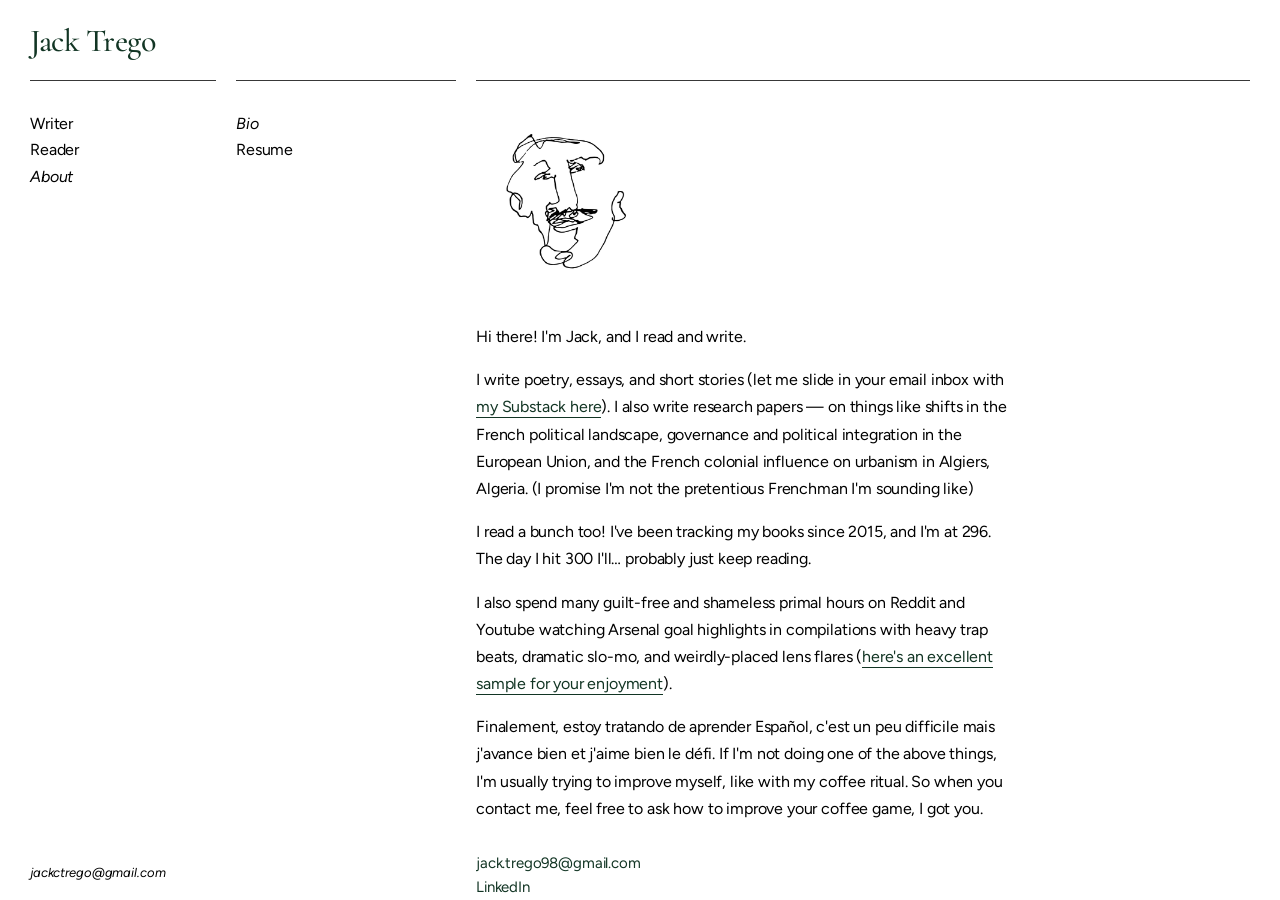
<file: pages/about.html>
<!DOCTYPE html>
<html lang="en">
<head>
  <title>Jack Trego — About</title>
  <link rel="shortcut icon" type="image/x-icon" href="../images/icon 3.ico"/>
  <meta charset="UTF-8">
  <meta http-equiv="X-UA-Compatible" content="IE=edge">
  <meta name="viewport" content="width=device-width, initial-scale=1.0">
  <link rel="stylesheet" href="../main.css">
</head>
<body>

  <header class="site-header">
    <a href="../index.html"><p id="logo">Jack Trego</p></a>
  </header>

  <div class="site-content">

    <!-- Left: nav -->
    <div class="col-nav">
      <nav>
        <a href="./writer.html">Writer</a>
        <a href="./reader.html">Reader</a>
        <a href="../index.html" class="active">About</a>
      </nav>
      <a class="col-nav-email" href="mailto:jackctrego@gmail.com">jackctrego@gmail.com</a>
    </div>

    <!-- Middle: about sub-sections -->
    <div class="col-mid">
      <ul id="about-nav">
        <li><a href="#" class="about-link active" data-section="bio">Bio</a></li>
        <li><a href="#" class="about-link" data-section="resume">Resume</a></li>
      </ul>
    </div>

    <!-- Right: content -->
    <div class="col-main">

      <!-- Bio -->
      <div class="about-panel" id="about-bio">
        <img src="../images/aboutPic.gif" id="about-pic">
        <div class="about-body">
          <p>Hi there! I'm Jack, and I read and write.</p>
          <p>I write poetry, essays, and short stories (let me slide in your email inbox with <a href="https://jacktrego.substack.com" target="_blank">my Substack here</a>). I also write research papers — on things like shifts in the French political landscape, governance and political integration in the European Union, and the French colonial influence on urbanism in Algiers, Algeria. (I promise I'm not the pretentious Frenchman I'm sounding like)</p>
          <p>I read a bunch too! I've been tracking my books since 2015, and I'm at 296. The day I hit 300 I'll… probably just keep reading.</p>
          <p>I also spend many guilt-free and shameless primal hours on Reddit and Youtube watching Arsenal goal highlights in compilations with heavy trap beats, dramatic slo-mo, and weirdly-placed lens flares (<a href="https://www.youtube.com/watch?v=n99APDWftu4" target="_blank">here's an excellent sample for your enjoyment</a>).</p>
          <p>Finalement, estoy tratando de aprender Español, c'est un peu difficile mais j'avance bien et j'aime bien le défi. If I'm not doing one of the above things, I'm usually trying to improve myself, like with my coffee ritual. So when you contact me, feel free to ask how to improve your coffee game, I got you.</p>
        </div>
        <div class="about-links">
          <a href="mailto:jack.trego98@gmail.com" target="_blank">jack.trego98@gmail.com</a>
          <a href="https://www.linkedin.com/in/jtrego/" target="_blank">LinkedIn</a>
          <a href="../documents/Jack Trego_Resume.pdf" target="_blank">Resume</a>
        </div>
      </div>

      <!-- Model -->
      <div class="about-panel" id="about-model" style="display:none">
        <div class="col-mid-inline">
          <ul id="model-nav">
            <li><a href="#" class="model-link active" data-model="nofilter">Sorry I Have No Filter</a></li>
            <li><a href="#" class="model-link" data-model="remnants">Remnants</a></li>
            <li><a href="#" class="model-link" data-model="others"><em>Others (Please contact)</em></a></li>
          </ul>
        </div>

        <div class="model-panel" id="model-nofilter">
          <p class="project-meta">Campaign · Model</p>
          <h2 class="project-title">Sorry I Have No Filter</h2>
          <div class="project-carousel">[ Images coming soon ]</div>
        </div>

        <div class="model-panel" id="model-remnants" style="display:none">
          <p class="project-meta">Editorial · Model</p>
          <h2 class="project-title">Remnants</h2>
          <div class="project-carousel">[ Images coming soon ]</div>
        </div>

        <div class="model-panel" id="model-others" style="display:none">
          <div class="contact-prompt">
            <p>For additional modeling work please send me an email at <a href="mailto:jack.trego98@gmail.com">jack.trego98@gmail.com</a>.</p>
          </div>
        </div>
      </div>

      <!-- Resume -->
      <div class="about-panel" id="about-resume" style="display:none">
        <div class="about-body">
          <p>Download my resume below, or <a href="mailto:jack.trego98@gmail.com">get in touch</a>.</p>
        </div>
        <div class="about-links">
          <a href="../documents/Jack Trego_Resume.pdf" target="_blank">Resume (PDF)</a>
        </div>
      </div>

    </div>
  </div>

  <script>
    const aboutLinks = document.querySelectorAll('.about-link');
    const aboutPanels = document.querySelectorAll('.about-panel');

    aboutLinks.forEach(link => {
      link.addEventListener('click', function(e) {
        e.preventDefault();
        const target = this.dataset.section;
        aboutLinks.forEach(l => l.classList.remove('active'));
        this.classList.add('active');
        aboutPanels.forEach(p => p.style.display = 'none');
        const panel = document.getElementById('about-' + target);
        if (panel) panel.style.display = 'block';
      });
    });

    const modelLinks = document.querySelectorAll('.model-link');
    const modelPanels = document.querySelectorAll('.model-panel');

    modelLinks.forEach(link => {
      link.addEventListener('click', function(e) {
        e.preventDefault();
        const target = this.dataset.model;
        modelLinks.forEach(l => l.classList.remove('active'));
        this.classList.add('active');
        modelPanels.forEach(p => p.style.display = 'none');
        const panel = document.getElementById('model-' + target);
        if (panel) panel.style.display = 'block';
      });
    });
  </script>

</body>
</html>
</file>
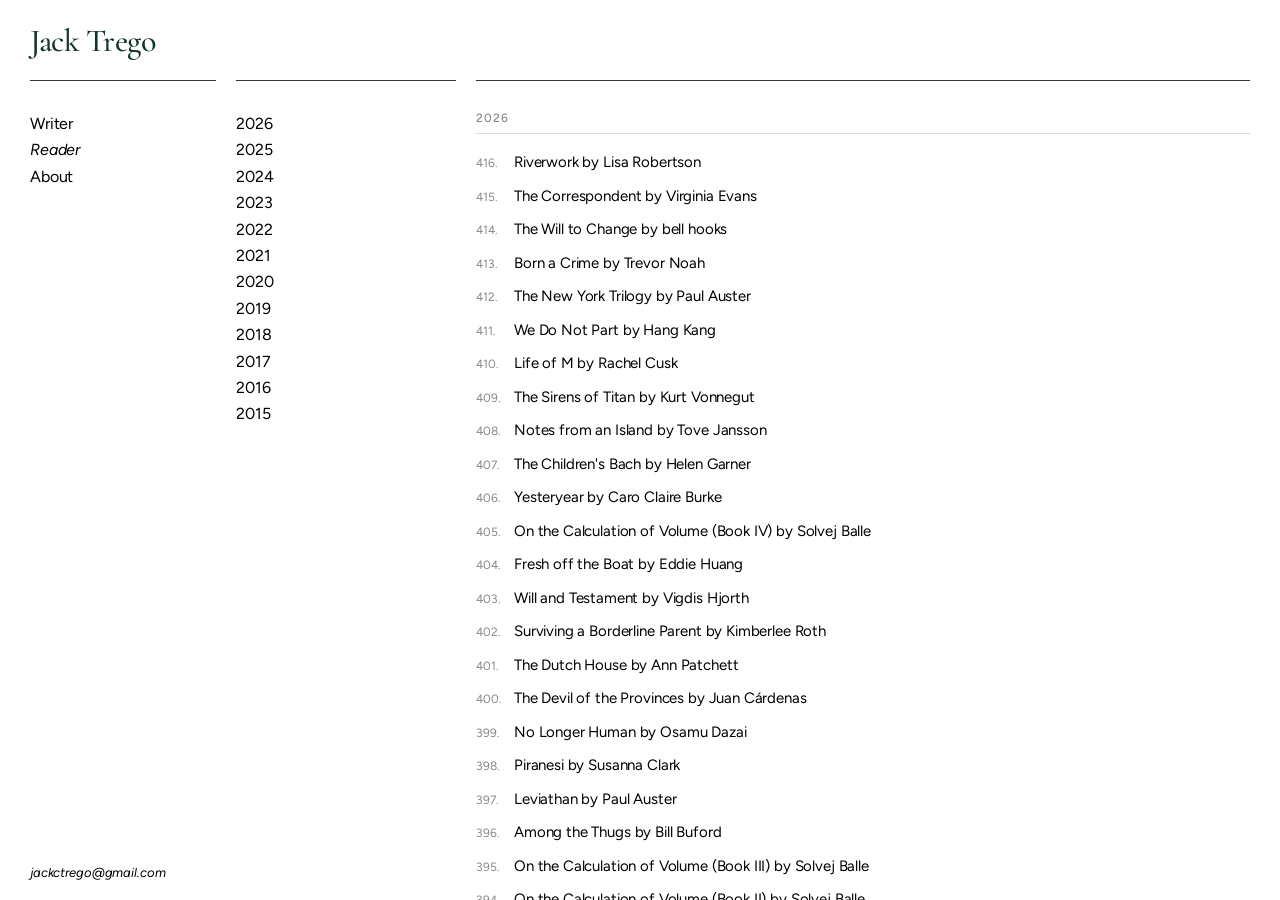
<file: pages/reader.html>
<!DOCTYPE html>

<html lang="en">
<head>
<title>Jack Trego — Reader</title>
<link href="../images/icon 3.ico" rel="shortcut icon" type="image/x-icon"/>
<meta charset="utf-8"/>
<meta content="IE=edge" http-equiv="X-UA-Compatible"/>
<meta content="width=device-width, initial-scale=1.0" name="viewport"/>
<link href="../main.css" rel="stylesheet"/>
</head>
<body>
<header class="site-header">
<a href="../index.html"><p id="logo">Jack Trego</p></a>
</header>
<div class="site-content">

    <!-- Left: nav -->
        <div class="col-nav">
        <nav>
        <a href="./writer.html">Writer</a>
        <a class="active" href="./reader.html">Reader</a>
        <a href="./about.html">About</a>
        </nav>
        <a class="col-nav-email" href="mailto:jackctrego@gmail.com">jackctrego@gmail.com</a>
        </div>

    <!-- Middle: year nav -->
        <div class="col-mid">
        <ul id="year-nav">
        <li><a href="#year-2026">2026</a></li>
        <li><a href="#year-2025">2025</a></li>
        <li><a href="#year-2024">2024</a></li>
        <li><a href="#year-2023">2023</a></li>
        <li><a href="#year-2022">2022</a></li>
        <li><a href="#year-2021">2021</a></li>
        <li><a href="#year-2020">2020</a></li>
        <li><a href="#year-2019">2019</a></li>
        <li><a href="#year-2018">2018</a></li>
        <li><a href="#year-2017">2017</a></li>
        <li><a href="#year-2016">2016</a></li>
        <li><a href="#year-2015">2015</a></li>
        </ul>
        </div>

    <!-- Right: book lists -->
    <div class="col-main">
    <!-- ---- 2026 ---- -->
    <div class="year-section" id="year-2026">
    <h3 class="year-heading">2026</h3>
    <ol class="book-list" style="--start-num: 417">
    <li>Riverwork by Lisa Robertson</li>
    <li>The Correspondent by Virginia Evans</li>
    <li>The Will to Change by bell hooks
    <li>Born a Crime by Trevor Noah</li>
    <li>The New York Trilogy by Paul Auster</li>
    <li>We Do Not Part by Hang Kang</li>
    <li>Life of M by Rachel Cusk</li>
    <li>The Sirens of Titan by Kurt Vonnegut</li>
    <li>Notes from an Island by Tove Jansson</li>
    <li>The Children's Bach by Helen Garner</li>
    <li>Yesteryear by Caro Claire Burke</li>
    <li>On the Calculation of Volume (Book IV) by Solvej Balle</li>
    <li>Fresh off the Boat by Eddie Huang</li>
    <li>Will and Testament by Vigdis Hjorth</li>
    <li>Surviving a Borderline Parent by Kimberlee Roth</li>
    <li>The Dutch House by Ann Patchett</li>
    <li>The Devil of the Provinces by Juan Cárdenas</li>
    <li>No Longer Human by Osamu Dazai</li>
    <li>Piranesi by Susanna Clark</li>
    <li>Leviathan by Paul Auster</li>
    <li>Among the Thugs by Bill Buford</li>
    <li>On the Calculation of Volume (Book III) by Solvej Balle</li>
    <li class="has-note"><span class="book-text">On the Calculation of Volume (Book II) by Solvej Balle</span><span class="book-note">In this second book of the 7-volume series, Tara Selter is continuing to live November 18th over and over. New patterns arise: the search for seasons to mark time leads her all the way north and all the way south. Her thoughts and behaviours become a mesmerizing routine. Her notes are markers of her life which appear nonsense to anyone else: disparate addresses, dates, meteorological conditions.<br/><br/>Tara searches for new ways to create (or at least feel) the duration of time – from her search for seasons, recurring visits to one café, and her obsession with researching the Roman Empire – all the while butting up against the harsh truth, she realizes, that she is in a container, that everything is a container, that her going around in circles is like an animal in a cage, never to leave.</span></li><li>Xala by Ousmane Sembène</li></ol>
    </div>
    <!-- ---- 2025 ---- -->
    <div class="year-section" id="year-2025">
    <h3 class="year-heading">2025</h3>
    <ol class="book-list" style="--start-num: 394">
    <li>On Earth We're Briefly Gorgeous by Ocean Vuong</li><li>The Art of Political Murder: Who Killed the Bishop? by Francisco Goldman</li><li>Blow-up: And Other Stories by Julio Cortázar</li><li>Frankenstein by Mary Shelley</li><li>Solitaria by Eliana Alves Cruz</li><li>The Silent Patient by Alex Michaelides</li><li>James by Percival Everett</li><li>The Island by Antigone Kefala</li><li class="has-note"><span class="book-text">Ultramarins by Mariette Navarro</span><span class="book-note">Some pretty language (the first few chapters especially describing the swim) but which shifted too far into metaphor throughout the novel that by the end I was wanting and expecting more. Some metaphors also felt overstretched or cheesy, like the pump malfunctioning:<blockquote>"Captain, it appears that the pump is adjusting its tempo, that it's playing, to make…, don't take me for a madman, to make a kind of music. Captain, do you copy?" (77)</blockquote>It felt too on the nose—the ship is a mechanical beast, the sailors think they're in control but they're not truly, nature follows its own rules, etc.</span></li><li>All Souls by Javier Mariás</li><li>The Hounding by Xenobe Purvis</li><li>Commonwealth by Ann Patchett</li><li>Perfection by Vincenzo Latronico</li><li>Freshwater by Akwaeke Emezi</li><li>Ghostroots by Pemi Aguda</li><li>Crooked Plow by Itamar Vieira Junior</li><li>The Emigrants by W.G. Sebald</li><li>The Governesses by Anne Serre</li><li>Your Brain on Porn by Gary Wilson</li><li>One by One in the Darkness by Deirdre Madden</li><li>A Leopard-Skin Hat by Anne Serre</li><li>On the Calculation of Volume (Book I) by Solvej Balle</li><li>The Butcher Boy by Patrick McCabe</li><li>By Night in Chile by Roberto Bolaño</li><li>The Bewitched Bourgeois by Dino Buzzati</li><li>When We Cease to Understand the World by Benjamin Labatut</li><li>The Standardization of Demoralization Procedures by Jennifer Hofmann</li><li>The Apple in the Dark by Clarice Lispector</li><li>On the Marble Cliffs by Ernst Jünger</li></ol>
    </div>
    <!-- ---- 2024 ---- -->
    <div class="year-section" id="year-2024">
    <h3 class="year-heading">2024</h3>
    <ol class="book-list" style="--start-num: 365">
    <li>Vita Nova by Louise Glück</li><li>Rejection by Tony Tulathimutte</li><li class="has-note"><span class="book-text">Professor Andersen's Night by Dag Solstad</span><span class="book-note">Throughout the book, I thought Pal Andersen showed himself to be overcome with cynicism yet too weak to cut through it; self-affected and pompous yet deeply insecure of his standing in society, even of what he dedicated his life to (the study of Ibsen); because of this, hyper-aware of how he's perceived, and always needing to ensure that people know he's educated/knows things; both full of himself and completely empty, a bit sad, and a bit of an asshole; self-absorbed and narcisstic; completely twisted – unable to take action, angry at himself at his inaction, and then smoothing over his inaction, to pacify himself, with empty reasoning.
    <br><br>While he waffled throughout the book over whether to report this man to the police or not, I grew frustrated. He had all the power to change this situation and, yet, could never approach the point to do so. Towards the end, though, I began to understand a bit at what I think Solstad is trying to get at: Andersen's reasoning away of his inaction as emblematic of the death of God and the erosion of values, so that lack-of-value is a value in itself (i.e., Professor Andersen intellectualizing his noncommital inaction faced with witnessing a murder).
    <br/><br/>I also appreciated the character analysis of the various invitees at the Boxing Day dinner.
    <br/><br/>I wonder if the discussion of how the various characters' politics evolved from the 60s (radicalism) to the 90s (either stayed the course and now more traditional/conservative, or remained radical and followed the tide out with it) can be connected with Professer Andersen's inaction. How he is more traditional now, or at least is perceived more traditional now (e.g., he voted no to Norway joined the EEC in the 60s, a radical position, and then the same in the 90s, now a grey, dusty decision). He's trying to catch up to the times and remain true to himself, and grows frustrated at the distance between the two. So his inaction emerges from his attempts to 'be' both the 60s and 90s – eternally split between several versions of himself, always trying to 'do the right thing' or at least be perceived to have done it, always insecure at this split.</br></br></span></li><li>Vertigo by W.G. Sebald</li><li>Revenge of the Scapegoat by Caren Beilin</li><li>Kon-Tiki by Thor Heyerdahl</li><li>South by Babak Lakghomi</li><li>Almond by Won Pyung-sohn</li><li>Earth Angel by Madeline Cash</li><li>Space Invaders by Nina Fernández</li><li>The Hearing Test by Eliza Barry Callahan</li><li>Coexistence by Billy-Ray Belcourt</li><li>City of Laughter by Temim Fruchter</li><li>Aura by Carlos Fuentes</li><li>The Late Americans by Brandon Taylor</li><li>There Is No Blue by Martha Baillie</li><li>The Guest by Emma Cline</li><li>Austerlitz by W.G. Sebald</li><li>New and Selected Poems, Vol. 2 by Mary Oliver</li><li>The Trinity of Fundamentals by Wisam Rafeedie</li><li>Thursday Night Widows by Claudia Piñeiro</li><li>The Remains of the Day by Kazuo Ishiguro</li><li>Asleep by Banana Yoshimoto</li><li>Emergency by Kathleen Alcott</li><li>The Hour of the Star by Clarice Lispector</li><li>Never Let Me Go by Kazuo Ishiguro</li><li>Same Same by Peter Mendelsund</li><li>The Lesser Bohemians by Eimear McBride</li><li>The Mustache by Emmanuel Carrère</li><li>Several Short Sentences About Writing by Verlyn Klinkenborg</li><li>Antarctica by Claire Keegan</li><li>Pew by Catherine Lacey</li><li>Subway by John E. Morris</li></ol>
    </div>
    <!-- ---- 2023 ---- -->
    <div class="year-section" id="year-2023">
    <h3 class="year-heading">2023</h3>
    <ol class="book-list" style="--start-num: 332">
    <li>Ways of Seeing by John Berger</li><li>People from my Neighborhood by Hiromi Kawakami</li><li>Saving Beauty by Byung-Chul Han</li><li>Terrace Story by Hilary Leichter</li><li>Natural Beauty by Ling Ling Huang</li><li>The Sarah Book by Scott McLanahan</li><li>Study for Obedience by Sarah Bernstein</li><li>Open Veins of Latin America by Eduardo Galeano</li><li>Mexican Gothic by Silvia Moreno-Garcia</li><li class="has-note"><span class="book-text"><span class="book-title">So Late in the Day</span> by Claire Keegan</span><span class="book-note">Short book. Essentially an excellent psychological close study of a regressive masculinity &amp; misogyny bubbling just under the surface and how it breaks down a romance bit by bit. One-sitting read.</span></li><li>Hey Whipple, Squeeze This by Luke Sullivan</li><li>The Conductor and Other Tales by Jean Ferry</li><li>Slows: Twice by Tess Liem</li><li>Prophet Song by Paul Lynch</li><li>Laissez-moi by Marcelle Sauvageot <span class="muted italic">(twice)</span></li><li>Flight by Lynn Steger Strong</li><li class="has-note"><span class="book-text">Pond by Claire-Louise Bennett</span><span class="book-note">Written in a conversational style; pauses and commas, small clauses<br/>Slightly elevated language, though<br/><br/>Small ruminations on domestic life. Focus shifts gently from object to object: the pond, the neighbor, the window sill where she puts bowls of fruit. I particularly liked "Morning, Noon, &amp; Night" – the second part.<br/><br/>Turned from this (above) into a tedious delirium, groundless, situation-less. The protagonist thinking and re-thinking and closing thoughts and re-opening them. Final couple of sections were like this.<br/><br/>"By the way": over 100 instances<br/>"Besides which"<br/>"As it turned out"<br/>"From time to time"<br/><br/><blockquote>Quite often I'm terribly disappointed by how things turn out, but that's usually my own fault for the simple reason that I'm too quick to conclude that things have turned out as fully as it is possible for them to turn, when in fact, quite often, they are still on the turn and have some way to go until they have turned out completely.</blockquote></span></li><li>The Book of Laughter and Forgetting by Milan Kundera</li><li>Gods of Want by K-Ming Chang</li><li>Short Stories in Spanish for Beginners: Volume 1 by Olly Richards</li><li>Four Reincarnations by Max Ritvo</li><li>Olga Dies Dreaming by Xóchitl González</li><li class="has-note"><span class="book-text"><span class="book-title">The Novelist by Jordan Castro</span></span><span class="book-note">A very modern novel grounded in a rich history of literature of small noticings. Here I'm thinking of Nicholson Baker's work, as well as *Drifts* by Kate Zambreno. I appreciated Castro's usage of this formula while also interweaving his own unique additions. I loved the humor of this book: the passage when the protagonist first mentioned Jordan Castro — hilarious. 
                <br/>I loved the mix of stream-of-consciousness, auto fiction, and metafiction in this work. It felt at once very straightforward and challenging to the idea of literature: what if my protagonist mentions reading *me*, following *me* on Twitter? Many relatable elements: trying to work on the Pandora's box of a computer, the psychological twitches and behaviors one goes through when procrastinating writing, the overall depiction of a certain kind of life.  </span></li><li>The Fawn by Magda Szabó</li><li>Copywrong to Copywriter by Tait Ischia</li><li>White Cat, Black Dog by Kelly Link</li><li>Dept. of Speculation by Jenny Offill</li><li>The Palace of Dreams by Ismail Kadare</li><li>The Book of Blam by Aleksandar Tišma</li><li>Novelist As A Vocation by Haruki Murakami</li><li>Citizen Illegal by José Olivarez</li><li>Foster by Claire Keegan</li><li>Elena Knows by Claudio Piñeiro</li><li>Small Things Like These by Claire Keegan</li><li>Toño the Infallible by Evelio Rosero</li><li>Fear by Stefan Zweig</li><li>Winter Recipes from the Collective by Louise Glück</li><li>Pure Colour by Sheila Heti</li><li>Essays Two by Lydia Davis</li><li>Manhood by Michel Leiris <span class="muted italic">(reread)</span></li></ol>
    </div>
    <!-- ---- 2022 ---- -->
    <div class="year-section" id="year-2022">
    <h3 class="year-heading">2022</h3>
    <ol class="book-list" style="--start-num: 292">
    <li>Death in her Hands by Ottessa Moshfegh</li><li>The Moons of Jupiter by Alice Munro</li><li>Subliminal by Leonard Mlodinow</li><li>The Factory by Hiroko Oyamada</li><li>Weasels in the Attic by Hiroko Oyamada</li><li>Exterminate All The Brutes by Sven Lindqvist</li><li>L'instant de ma mort by Maurice Blanchot</li><li>Either/Or by Elif Batuman</li><li>Letters from Max by Sarah Ruhl and Max Ritvo</li><li>The Spy Who Came in from the Cold by John Le Carré</li><li>Calamities by Renee Gladman</li><li>I'm Glad My Mom Died by Jeannette McCurdy</li><li>An Apprenticeship, or the Book of Pleasures by Clarice Lispector <span class="muted italic">(reread)</span></li><li>Mona by Pola Oloixarac</li><li>Drifts: A Novel by Kate Zambreno</li><li>Thomas the Obscure by Maurice Blanchot</li><li>An Apprenticeship, or the Book of Pleasures by Clarice Lispector</li><li>Les choses humaines by Karine Tuil</li><li>The Burnout Society by Byung-Chul Han</li><li>Cosmogony by Lucy Ives</li><li>Descending Figure by Louise Glück</li><li>Achieving Our Country by Richard Rorty</li><li>Several People Are Typing by Calvin Kasulke</li><li>Death Sentence by Maurice Blanchot</li><li>Iza's Ballad by Magda Szabó</li><li>Non-Places by Marc Augé</li><li>The Longing for Less by Kyle Chayka</li><li>Nine Horses by Billy Collins</li><li>Chronicle in Stone by Ismail Kadare</li><li>Adam Cara: A Book of Celtic Wisdom by John O'Donohue</li><li>Second Place by Rachel Cusk</li><li>Fever Pitch by Nick Hornby</li><li>One, No One, and One Hundred Thousand by Luigi Pirandello</li><li>Bulle / Chimère by James Thomas Stevens</li><li>L'Existence prépositionnelle by Irving Goh</li><li>Sing, Unburied, Sing by Jesmyn Ward</li><li>Objects of Desire by Clare Sestanovich</li><li>Manhood by Michel Leiris</li></ol>
    </div>
    <!-- ---- 2021 ---- -->
    <div class="year-section" id="year-2021">
    <h3 class="year-heading">2021</h3>
    <ol class="book-list" style="--start-num: 254">
    <li>The Idiot by Elif Batuman</li><li>Art as Experience by John Dewey</li><li>Kudos by Rachel Cusk</li><li>Transit by Rachel Cusk</li><li>Outline by Rachel Cusk</li><li>The Space of Literature by Maurice Blanchot</li><li>Mr. Penumbra's 24-Hour Bookstore by Robin Sloan</li><li>Design as Art by Bruno Munari</li><li>Super-Cannes by J.G. Ballard</li><li>The 8 Laws of Change by Stephen A. Schwartz</li><li>La peste by Albert Camus</li><li>The Ethics of Ambiguity by Simone de Beauvoir</li><li>The Most High by Maurice Blanchot</li><li>Home is Not a Country by Safia Elhillo</li><li>Trick Mirror by Jia Tolentino</li><li>The Trouble with Poetry by Billy Collins</li><li>Small Hours of the Night ed. by Hardie St. Martin</li><li>Temporary by Hilary Leichter</li><li>Água Viva by Clarice Lispector</li><li>A Village Life by Louise Glück</li><li>Under the Jaguar Sun by Italo Calvino</li><li>The General of the Dead Army by Ismaïl Kadaré</li><li>Black Skin, White Masks by Frantz Fanon</li><li>The Young Professional's Guide to the Working World by Aaron McDaniel</li><li>Night by Elie Wiesel</li><li>The Frolic of the Beasts by Yukio Mishima</li><li>The Works and Days of Svistinov by Konstantinos Vaginov</li><li>Evening in Paradise by Lucia Berlin</li><li>Language, Counter-Memory, Practice by Michel Foucault</li><li>Killing Commendatore by Haruki Murakami</li><li>Death in Venice by Thomas Mann</li><li>Notes of a Native Son by James Baldwin</li><li>Against Interpretation and Other Essays by Susan Sontag</li><li>Labyrinths by Jorge Luis Borges</li><li>The Wretched of the Earth by Frantz Fanon</li><li>Nights as Day, Days as Night by Michel Leiris</li></ol>
    </div>
    <!-- ---- 2020 ---- -->
    <div class="year-section" id="year-2020">
    <h3 class="year-heading">2020</h3>
    <ol class="book-list" style="--start-num: 218">
    <li>Eclipse of Reason by Max Horkheimer</li><li>L'Emploi du temps by Michel Butor</li><li>Averno by Louise Glück</li><li>The Chef's Secret by Crystal King</li><li>Writing Degree Zero by Roland Barthes</li><li>Molloy by Samuel Beckett</li><li>Essays One by Lydia Davis</li><li>Abigail by Magda Szabó</li><li>Simulacra and Simulation by Jean Baudrillard</li><li>Is, Is Not by Tess Gallagher</li><li>Imitations by Zadie Smith</li><li>Hopscotch by Julio Cortázar</li><li>The Communist Manifesto</li><li>Orientalism by Edward Said</li><li>Montaigne by Stefan Zweig</li><li>I Know Why The Caged Bird Sings by Maya Angelou</li><li>Chess Story by Stefan Zweig</li><li>The Vatican Cellars by André Gide</li><li>The Apple that Astonished Paris by Billy Collins</li><li>La mort heureuse by Albert Camus</li><li>Bibliostyle by Nina Freudenberger</li><li>Pride &amp; Prejudice by Jane Austen</li><li>Faithful and Virtuous Night by Louise Glück</li><li>Flappers and Philosophers by F. Scott Fitzgerald</li><li>Privilege, Power, and Difference by Allan G. Johnson</li><li>Portrait du colonisé by Albert Memmi</li><li>Pedagogy of the Oppressed by Paulo Freire</li><li>Mr. Palomar by Italo Calvino</li><li>Dangling Man by Saul Bellow</li><li>A Dying Colonialism by Frantz Fanon</li><li>Severance by Ling Ma</li><li>Is Paris Burning? by Larry Collins and Dominique Lapierre</li><li>Marcovaldo by Italo Calvino</li><li>Normal People by Sally Rooney</li></ol>
    </div>
    <!-- ---- 2019 ---- -->
    <div class="year-section" id="year-2019">
    <h3 class="year-heading">2019</h3>
    <ol class="book-list" style="--start-num: 184">
    <li>The Last Summer by Boris Pasternak</li><li>La Seine était rouge by Leïla Sebbar</li><li>Je ne parle pas la langue de mon père by Leïla Sebbar</li><li>The Gay Science by Friedrich Nietzsche</li><li>Wuthering Heights by Emily Brontë <span class="muted italic">(½ read)</span></li><li>Swing Time by Zadie Smith</li><li>The Bluest Eye by Toni Morrison</li><li>Sapiens by Yuval Noah Harari</li><li>L'immoraliste by André Gide</li><li>The Baron in the Trees by Italo Calvino</li><li>Me Talk Pretty One Day by David Sedaris</li><li>Atonement by Ian McEwan</li><li>The Man in the Brown Suit by Agatha Christie</li><li>My Year of Rest and Relaxation by Ottessa Moshfegh</li><li>The Pledge by Friedrich Dürrenmatt</li><li>Broken April by Ismail Kadare</li><li>Journey into the Past by Stefan Zweig</li><li>Un sac de billes by Joseph Joffo</li><li>Conversations with Friends by Sally Rooney</li><li>Le Petit Prince by Antoine de Saint-Exupéry</li><li>Kitchen et Moonlight Shadow by Banana Yoshimoto</li><li>The Journal of André Gide</li><li>Les conquérants by André Malraux</li><li>Fathers and Sons by Ivan Turgenev</li><li>Villa Triste by Patrick Modiano</li><li>A Portrait of the Artist as a Young Man by James Joyce</li><li>Six Memos for the Next Millennium by Italo Calvino</li><li>Essayism by Brian Dillon</li><li>Asymmetry by Lisa Halliday</li><li>How Fascism Works by Jason Stanley</li><li>The Door by Magda Szabó</li></ol>
    </div>
    <!-- ---- 2018 ---- -->
    <div class="year-section" id="year-2018">
    <h3 class="year-heading">2018</h3>
    <ol class="book-list" style="--start-num: 153">
    <li>Contes du jour et de la nuit by Guy de Maupassant</li><li>Le message by Andrée Chedid</li><li>The Waste Land and Other Poems by T.S. Eliot</li><li>Fin de partie by Samuel Beckett</li><li>Bonjour Tristesse by Françoise Sagan</li><li>A Tale of Two Cities by Charles Dickens</li><li>Negative Space by Luljeta Lleshanaku</li><li>The Human Stain by Philip Roth</li><li>The Story of French by Jean-Benoît Nadeau and Julie Barlow</li><li>Narcissus and Goldmund by Hermann Hesse</li><li>France: A Modern History by Jonathan Fenby</li><li>Inverting the Pyramid by Jonathan Wilson</li><li>Berlin Alexanderplatz by Alfred Döblin</li><li>Katalin Street by Magda Szabó</li><li>The Kremlin Ball by Curzio Malaparte</li><li>Minima Moralia by Theodor Adorno</li><li>Londoners by Craig Taylor</li><li>20,000 Leagues Under the Sea by Jules Verne</li><li>Chanson douce by Leïla Slimani</li><li>Possession by A.S. Byatt</li><li>To the Lighthouse by Virginia Woolf</li><li>Le cœur à rire et à pleurer by Maryse Condé</li><li>Feel Free by Zadie Smith</li><li>La vie devant soi by Romain Gary</li><li>Loving by Henry Green</li><li>Cosmicomics by Italo Calvino</li><li>Love in the Time of Cholera by Gabriel García Márquez</li><li>The Urban Revolution by Henri Lefebvre</li><li>Candide by Voltaire</li><li>Murder on the Orient Express by Agatha Christie</li><li>Gargantua by François Rabelais</li><li>The Seventh Function of Language by Laurent Binet</li><li>Chronicle of a Death Foretold by Gabriel García Márquez</li><li>Mythologies by Roland Barthes</li><li>A Farewell to Arms by Ernest Hemingway</li><li>Crito by Plato</li></ol>
    </div>
    <!-- ---- 2017 ---- -->
    <div class="year-section" id="year-2017">
    <h3 class="year-heading">2017</h3>
    <ol class="book-list" style="--start-num: 117">
    <li>Look at Me by Anita Brookner</li><li>Letters to a Young Poet by Rainer Maria Rilke</li><li>The Man in the High Castle by Philip K. Dick</li><li>On Truth and Untruth by Friedrich Nietzsche</li><li>How to Be a Muslim by Haroon Moghul</li><li>The Secret Daughter of the Tsar by Jennifer Laam</li><li>Confusion by Stefan Zweig</li><li>And Then There Were None by Agatha Christie</li><li>Dubliners by James Joyce</li><li>Journal of a Solitude by May Sarton</li><li>Montaigne by Stefan Zweig</li><li>Revolutionary Summer by Joseph J. Ellis</li><li>Waiting for Godot by Samuel Beckett</li><li>A Portrait of the Artist as a Young Man by James Joyce</li><li>A Room with a View by E.M. Forster</li><li>The Penguin Book of Modern Speeches ed. by Brian MacArthur</li><li>The Death of Ivan Ilyich by Leo Tolstoy</li><li>White Noise by Don DeLillo</li><li>The Happiness Advantage by Shawn Achor</li><li>Point Final by William Lafleur</li><li>The Bell Jar by Sylvia Plath</li><li>The Pale King by David Foster Wallace</li><li>Meditations by Marcus Aurelius</li><li>Sixty Degrees North by Malachy Tallack</li><li>Magpie Murders by Anthony Horowitz</li><li>The Circle by Dave Eggers</li><li>Anna Karenina by Leo Tolstoy</li><li>The Lonely City by Olivia Laing</li><li>Sympathy by Olivia Sudjic</li><li>Odessa Stories by Isaac Babel</li><li>The Evenings by Gerard Reve</li><li>1917: Stories and Poems from the Russian Revolution ed. by Boris Dralyuk</li><li>The Handmaid's Tale by Margaret Atwood</li><li>The High Mountains of Portugal by Yann Martel</li><li>The Things They Carried by Tim O'Brien</li><li>1984 by George Orwell <span class="muted italic">(reread)</span></li><li>If on a winter's night a traveler by Italo Calvino <span class="muted italic">(reread)</span></li><li>Mythologies by Roland Barthes</li><li>Das Reich by Philip Vickers</li><li>The Invisible Collection by Stefan Zweig</li><li>L'esclavage raconté à ma fille by Christiane Taubira</li><li>Hermit in Paris by Italo Calvino</li><li>A Hero of Our Time by Mikhail Lermontov</li><li>La Télévision by Jean-Philippe Toussaint</li><li>Man's Search for Meaning by Viktor E. Frankl</li><li>Pacifists in Chains by Duane C.S. Stoltzfus</li></ol>
    </div>
    <!-- ---- 2016 ---- -->
    <div class="year-section" id="year-2016">
    <h3 class="year-heading">2016</h3>
    <ol class="book-list" style="--start-num: 71">
    <li>The Stranger by Albert Camus</li><li>The Uses of Literature by Italo Calvino</li><li>Invisible Cities by Italo Calvino</li><li>Being Peace by Thich Nhat Hanh</li><li>Un papillon dans la cité by Gisèle Pineau</li><li>Bird in a Cage by Frédéric Dard</li><li>Erasmus of Rotterdam by Stefan Zweig</li><li>Down and Out in Paris and London by George Orwell</li><li>On Writing by Stephen King</li><li>White Sands by Geoff Dyer</li><li>Beware of Pity by Stefan Zweig</li><li>The Post-Office Girl by Stefan Zweig</li><li>Into the War by Italo Calvino</li><li>Tender is the Night by F. Scott Fitzgerald</li><li>This is Water by David Foster Wallace</li><li>Fantastic Night by Stefan Zweig</li><li>The Impossible Exile by George Prochnik</li><li>Junky by William S. Burroughs</li><li>The World of Yesterday by Stefan Zweig</li><li>Their Eyes Were Watching God by Zora Neale Hurston</li><li>Chess Story by Stefan Zweig</li><li>Utz by Bruce Chatwin</li><li>If on a winter's night a traveler by Italo Calvino</li><li>Kafka on the Shore by Haruki Murakami</li><li>Eunoia by Christian Bök</li><li>The Fall by Albert Camus</li><li>L'immoraliste by André Gide</li><li>The Story of B by Daniel Quinn</li><li>The Metamorphosis &amp; Other Stories by Franz Kafka</li><li>As I Lay Dying by William Faulkner</li><li>Viral Stories by Emily Mitchell</li><li>How the French Think by Sudhir Hazareesingh</li></ol>
    </div>
    <!-- ---- 2015 ---- -->
    <div class="year-section" id="year-2015">
    <h3 class="year-heading">2015</h3>
    <ol class="book-list" style="--start-num: 39">
    <li>A Year with Hafiz by Daniel Ladinsky</li><li>Days: A Tangier Diary by Paul Bowles</li><li>Encyclopedia of the Exquisite by Jessica Kerwin Jenkins</li><li>The Kinfolk Home by Nathan Williams</li><li>Z: A Novel of Zelda Fitzgerald by Therese Anne Fowler</li><li>Hemingway in Love by A.E. Hotchner</li><li>J'aurais préféré vivre by Thierry Cohen</li><li>Modern France by Vanessa R. Schwartz</li><li>Norwegian Wood by Haruki Murakami</li><li>Open Secrets by Alice Munro</li><li>The Sun Also Rises by Ernest Hemingway</li><li>At Home: A History of Private Life by Bill Bryson</li><li>Rise to Globalism by Stephen E. Ambrose</li><li>Night Train to Lisbon by Pascal Mercier</li><li>1984 by George Orwell</li><li>The Crucible by Arthur Miller</li><li>The Mezzanine by Nicholson Baker</li><li>A Connecticut Yankee in King Arthur's Court by Mark Twain</li><li>Robert Frost's Poems with commentary by Louis Untermeyer</li><li>In Praise of Shadows by Jun'ichirō Tanizaki</li><li>The Art of Stillness by Pico Iyer</li><li>Native Son by Richard Wright</li><li>Pilgrim at Tinker Creek by Annie Dillard</li><li>A Box of Matches by Nicholson Baker <span class="muted italic">(twice)</span></li><li>20,000 Leagues Under the Sea by Jules Verne</li><li>The Catcher in the Rye by JD Salinger</li><li>One Hundred Years of Solitude by Gabriel García Márquez</li><li>Daily Rituals by Mason Currey</li><li>Notes from Underground by Fyodor Dostoevsky</li><li>The Beautiful and Damned by F. Scott Fitzgerald</li><li>David and Goliath by Malcolm Gladwell</li><li>Assholes by Aaron James</li><li>L'étranger by Albert Camus</li><li>Naked Lunch by William S. Burroughs</li><li>Camus: Notebooks 1935–1942</li><li>The Stranger by Albert Camus</li><li>The Accidental Universe by Alan Lightman</li><li>The Glass Cage by Nicholas Carr</li></ol>
    </div>
    </div>
    </div>
    </body>
</html>
</file>
<file: main.css>
/* =========================================
   JACK TREGO — main.css
   Three-column CV layout
   ========================================= */

@import url('https://fonts.googleapis.com/css2?family=Figtree:ital,wght@0,300;0,400;0,500;0,600;1,300;1,400&family=Cormorant+Garamond:wght@400;500;600&display=swap');

/* ---- Reset & Base ---- */
*, *::before, *::after {
  box-sizing: border-box;
  margin: 0;
  padding: 0;
}

:root {
  --bg:        #FFFFFF;
  --white:     #FFFFFF;
  --black:     #000000;
  --divider:   #383838;
  --green:     #123524;
  --muted:     #888888;
  --col-left:  186px;
  --col-mid:   220px;
  --gap:       20px;
  --font:      'Figtree', sans-serif;
}

html {
  font-family: var(--font);
  font-size: 16px;
  background: var(--bg);
  color: var(--black);
}

a {
  color: inherit;
  text-decoration: none;
}

a:visited {
  color: inherit;
}

ul, ol {
  list-style: none;
  padding: 0;
}

/* ---- Layout Shell ---- */
.site-header {
  position: fixed;
  top: 20px;
  left: 30px;
  z-index: 100;
}

.site-header a {
  display: inline-block;
}

#logo {
  font-size: 32px;
  font-weight: 500;
  letter-spacing: -0.01em;
  color: var(--green);
  line-height: 1.3;
  font-family: 'Cormorant Garamond', serif;
}

/* ---- Page wrapper: full height, header + content ---- */
body {
  min-height: 100vh;
  background: var(--bg);
  display: flex;
  flex-direction: column;
}

/* ---- Three-Column Content ---- */
.site-content {
  width: 100%;
  margin: 0;
  padding: 0 30px;
  padding-top: 80px;
  display: flex;
  gap: var(--gap);
  align-items: stretch;
  flex: 1;
  min-height: 0;
}

/* Left column: nav */
.col-nav {
  width: var(--col-left);
  flex-shrink: 0;
  height: calc(100vh - 80px);
  padding-top: 30px;
  border-top: 1px solid var(--divider);
  align-self: flex-start;
  position: sticky;
  top: 80px;
  display: flex;
  flex-direction: column;
  justify-content: space-between;
}

.col-nav-email {
  font-size: 13px;
  font-style: italic;
  letter-spacing: -0.01em;
  color: var(--black);
  padding-bottom: 20px;
}

.col-nav nav {
  display: flex;
  flex-direction: column;
  gap: 0;
}

.col-nav nav a {
  display: block;
  font-size: 16px;
  font-weight: 400;
  line-height: 1.4;
  letter-spacing: -0.01em;
  padding: 2px 0;
  transition: opacity 0.15s ease;
}

.col-nav nav a:hover {
  opacity: 0.5;
}

.col-nav nav a.active {
  font-style: italic;
}

/* Middle column: section index */
.col-mid {
  width: var(--col-mid);
  flex-shrink: 0;
  position: sticky;
  top: 80px;
  height: calc(100vh - 80px);
  padding-top: 30px;
  border-top: 1px solid var(--divider);
  align-self: flex-start;
}

.col-mid .section-label {
  font-size: 12px;
  font-weight: 500;
  letter-spacing: 0.08em;
  text-transform: uppercase;
  color: var(--muted);
  margin-bottom: 12px;
}

.col-mid ul li {
  font-size: 16px;
  line-height: 1.4;
  letter-spacing: -0.01em;
}

.col-mid ul li a {
  display: block;
  padding: 2px 0;
  transition: opacity 0.15s ease;
}

.col-mid ul li a:hover {
  opacity: 0.5;
}

.col-mid ul li a.active {
  font-style: italic;
}

/* Right column: scrollable */
.col-main {
  flex: 1;
  min-width: 0;
  padding-top: 30px;
  padding-bottom: 80px;
  border-top: 1px solid var(--divider);
  overflow-y: auto;
  height: calc(100vh - 80px);
}

/* ---- Home Page ---- */
.home-intro {
  font-size: 16px;
  line-height: 1.5;
  letter-spacing: -0.01em;
  max-width: 580px;
  white-space: pre-line;
}

/* ---- Project Detail (Producer) ---- */
.project-title {
  font-size: 24px;
  font-weight: 700;
  letter-spacing: -0.01em;
  line-height: 1.45;
  margin-bottom: 24px;
}

.project-carousel {
  width: 100%;
  aspect-ratio: 16/9;
  background: #D9D9D9;
  border-radius: 4px;
  margin-bottom: 32px;
  overflow: hidden;
  display: flex;
  align-items: center;
  justify-content: center;
  color: var(--muted);
  font-size: 14px;
  letter-spacing: 0.04em;
}

.project-carousel img {
  width: 100%;
  height: 100%;
  object-fit: cover;
}

.project-body {
  font-size: 16px;
  line-height: 1.6;
  letter-spacing: -0.01em;
  max-width: 580px;
}

.project-meta {
  margin-bottom: 16px;
  font-size: 13px;
  color: var(--muted);
  letter-spacing: 0.04em;
  text-transform: uppercase;
}

/* Contact prompt (Others) */
.contact-prompt {
  font-size: 16px;
  line-height: 1.6;
  letter-spacing: -0.01em;
  max-width: 480px;
}

.contact-prompt a {
  color: var(--green);
  border-bottom: 1px solid var(--green);
  padding-bottom: 1px;
}

/* ---- Writer Page ---- */
.writing-section {
  margin-bottom: 40px;
}

.writing-section h3 {
  font-size: 12px;
  font-weight: 500;
  letter-spacing: 0.08em;
  text-transform: uppercase;
  color: var(--muted);
  margin-bottom: 12px;
  border-top: 1px solid #E0DADA;
  padding-top: 12px;
}

.writing-section ul li {
  font-size: 16px;
  line-height: 1.5;
  letter-spacing: -0.01em;
  padding: 3px 0;
}

.writing-section ul li a {
  transition: opacity 0.15s;
}

.writing-section ul li a:hover {
  opacity: 0.5;
}

/* ---- Reader Page ---- */
.reader-year-nav {
  display: flex;
  flex-wrap: wrap;
  gap: 4px 16px;
  margin-bottom: 32px;
}

.reader-year-nav a {
  font-size: 16px;
  line-height: 1.4;
  letter-spacing: -0.01em;
  transition: opacity 0.15s;
}

.reader-year-nav a:hover {
  opacity: 0.5;
}

.reader-year-nav a.active {
  font-style: italic;
}

.book-list {
  counter-reset: booklist var(--start-num, 0);
}

.book-list li {
  display: flex;
  align-items: baseline;
  gap: 10px;
  padding: 5px 0;
  font-size: 15px;
  line-height: 1.5;
  letter-spacing: -0.01em;
  border-bottom: 1px solid transparent;
  position: relative;
  cursor: default;
  transition: color 0.15s;
}

.book-list li::before {
  counter-increment: booklist -1;
  content: counter(booklist) ".";
  color: var(--muted);
  font-size: 12px;
  min-width: 28px;
  flex-shrink: 0;
}

.book-list li.has-note {
  cursor: pointer;
}

.book-title {
  display: inline;
}

.book-list li.has-note .book-title {
  border-bottom: 1px solid var(--black);
  padding-bottom: 1px;
}

.book-list li.has-note::after {
  content: none;
}

.book-list li.has-note {
  text-decoration: none;
}

.book-list li.has-note .book-text {
  text-decoration: underline;
  text-underline-offset: 2px;
  text-decoration-skip-ink: auto;
}

.book-list li.has-note .book-note {
  text-decoration: none;
}

.book-note {
  display: none;
  position: absolute;
  left: 38px;
  top: calc(100% + 4px);
  z-index: 10;
  background: var(--white);
  border: 1px solid var(--divider);
  padding: 12px 16px;
  font-size: 14px;
  line-height: 1.6;
  letter-spacing: -0.01em;
  max-width: 400px;
  box-shadow: 0 4px 16px rgba(0,0,0,0.08);
}

.book-note blockquote {
  margin: 10px 0 6px;
  padding-left: 12px;
  border-left: 2px solid var(--divider);
  font-style: italic;
  color: #555;
}

.book-list li.has-note:hover .book-note {
  display: block;
}

/* ---- About Page ---- */
.about-body {
  font-size: 16px;
  line-height: 1.7;
  letter-spacing: -0.01em;
  max-width: 540px;
}

.about-body p + p {
  margin-top: 16px;
}

.about-body a {
  color: var(--green);
  border-bottom: 1px solid currentColor;
  padding-bottom: 1px;
}

.about-links {
  margin-top: 32px;
  display: flex;
  flex-direction: column;
  gap: 6px;
}

.about-links a {
  font-size: 15px;
  color: var(--green);
  letter-spacing: -0.01em;
  transition: opacity 0.15s;
}

.about-links a:hover {
  opacity: 0.6;
}

/* about photo */
#about-pic {
  width: 180px;
  margin-bottom: 32px;
  display: block;
}

/* Model sub-nav (lives inside col-main on About) */
.col-mid-inline {
  margin-bottom: 28px;
}

.col-mid-inline ul {
  display: flex;
  flex-direction: column;
  gap: 0;
}

.col-mid-inline ul li a {
  display: block;
  font-size: 16px;
  line-height: 1.4;
  letter-spacing: -0.01em;
  padding: 2px 0;
  transition: opacity 0.15s ease;
}

.col-mid-inline ul li a:hover {
  opacity: 0.5;
}

.col-mid-inline ul li a.active {
  font-style: italic;
}

/* ---- Divider row ---- */
.col-divider {
  width: 1px;
  background: var(--divider);
  display: none; /* handled by border-top on columns */
}

/* ---- Project Scroll Layout ---- */
.project-asset {
  width: 100%;
  margin-bottom: 6px;
}

.project-asset img,
.project-asset video {
  width: 100%;
  height: auto;
  display: block;
}

.project-info {
  padding: 32px 0 40px;
  display: flex;
  flex-direction: column;
  gap: 32px;
  border-top: 1px solid #E0DADA;
  border-bottom: 1px solid #E0DADA;
  margin-bottom: 6px;
}

.project-description {
  font-size: 15px;
  line-height: 1.65;
  letter-spacing: -0.01em;
}

.project-credits {
  display: flex;
  flex-direction: column;
  gap: 6px;
}

.credit-row {
  display: grid;
  grid-template-columns: 1fr 1fr;
  gap: 8px;
  font-size: 13px;
  line-height: 1.5;
  letter-spacing: -0.01em;
}

.credit-value a {
  color: var(--black);
  border-bottom: 1px solid var(--black);
  padding-bottom: 1px;
  transition: opacity 0.15s;
}

.credit-value a:hover {
  opacity: 0.5;
}

.credit-label {
  color: var(--muted);
}

.credit-value {
  color: var(--black);
}

@media (max-width: 900px) {
}

/* ---- Reader: continuous scroll ---- */
.year-section {
  margin-bottom: 56px;
  scroll-margin-top: 30px;
}

.year-heading {
  font-size: 12px;
  font-weight: 500;
  letter-spacing: 0.08em;
  text-transform: uppercase;
  color: var(--muted);
  margin-bottom: 12px;
  padding-bottom: 8px;
  border-bottom: 1px solid #E0DADA;
}

/* ---- Utility ---- */
.muted {
  color: var(--muted);
}

.italic {
  font-style: italic;
}

/* ============================================
   RESPONSIVE
   ============================================ */
@media (max-width: 900px) {
  body {
    display: block;
  }

  .site-content {
    flex-direction: column;
    gap: 0;
    padding: 0 20px 60px;
    height: auto;
  }

  .col-nav {
    width: 100%;
    position: static;
    height: auto;
    border-top: 1px solid var(--divider);
    padding-top: 20px;
  }

  .col-nav nav {
    flex-direction: row;
    flex-wrap: wrap;
    gap: 4px 20px;
  }

  .col-mid {
    width: 100%;
    position: static;
    height: auto;
    border-top: 1px solid var(--divider);
    margin-top: 20px;
    padding-top: 20px;
  }

  .col-main {
    height: auto;
    overflow-y: visible;
    border-top: 1px solid var(--divider);
    margin-top: 20px;
    padding-top: 20px;
    padding-bottom: 60px;
  }
}

@media (max-width: 480px) {
  .site-header {
    padding: 16px 16px 0;
  }

  .site-content {
    padding: 0 16px 60px;
  }

  #logo {
    font-size: 20px;
  }

  .book-note {
    left: 0;
    max-width: 100%;
  }
}
</file>
